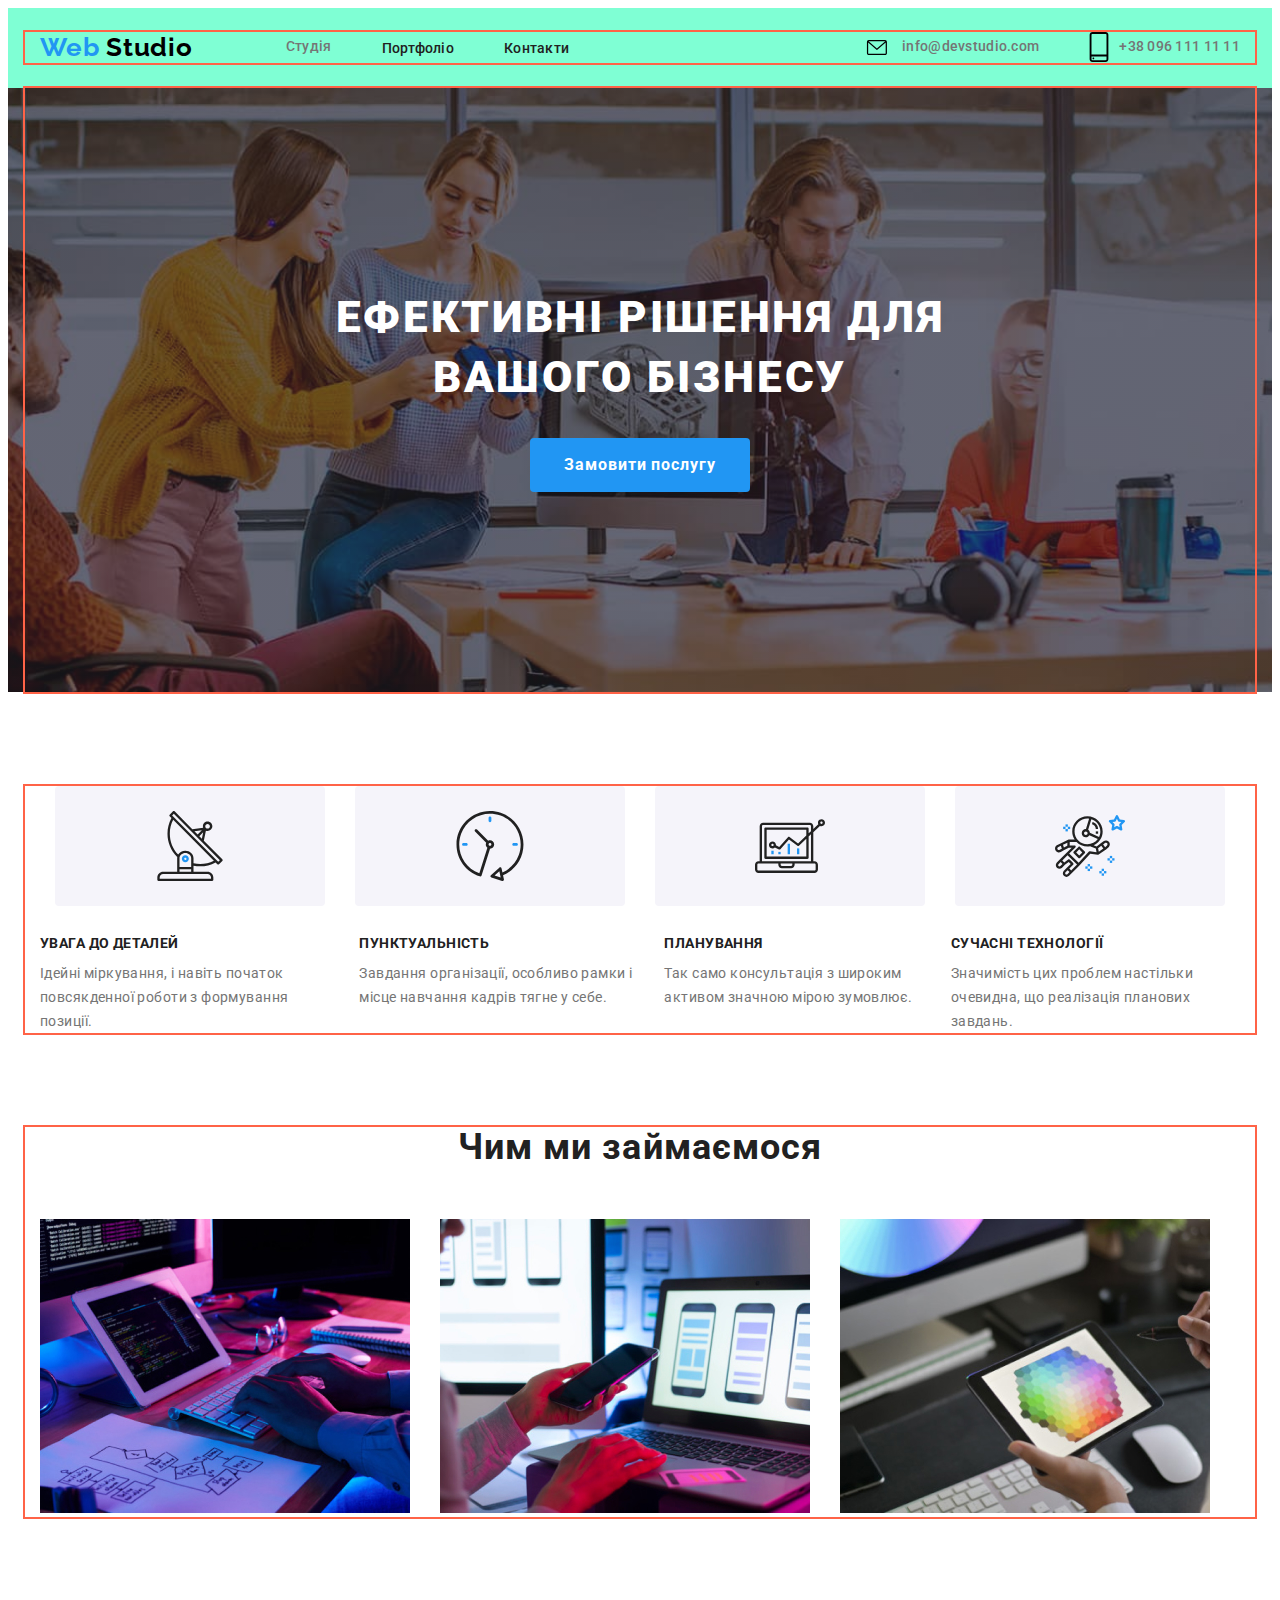
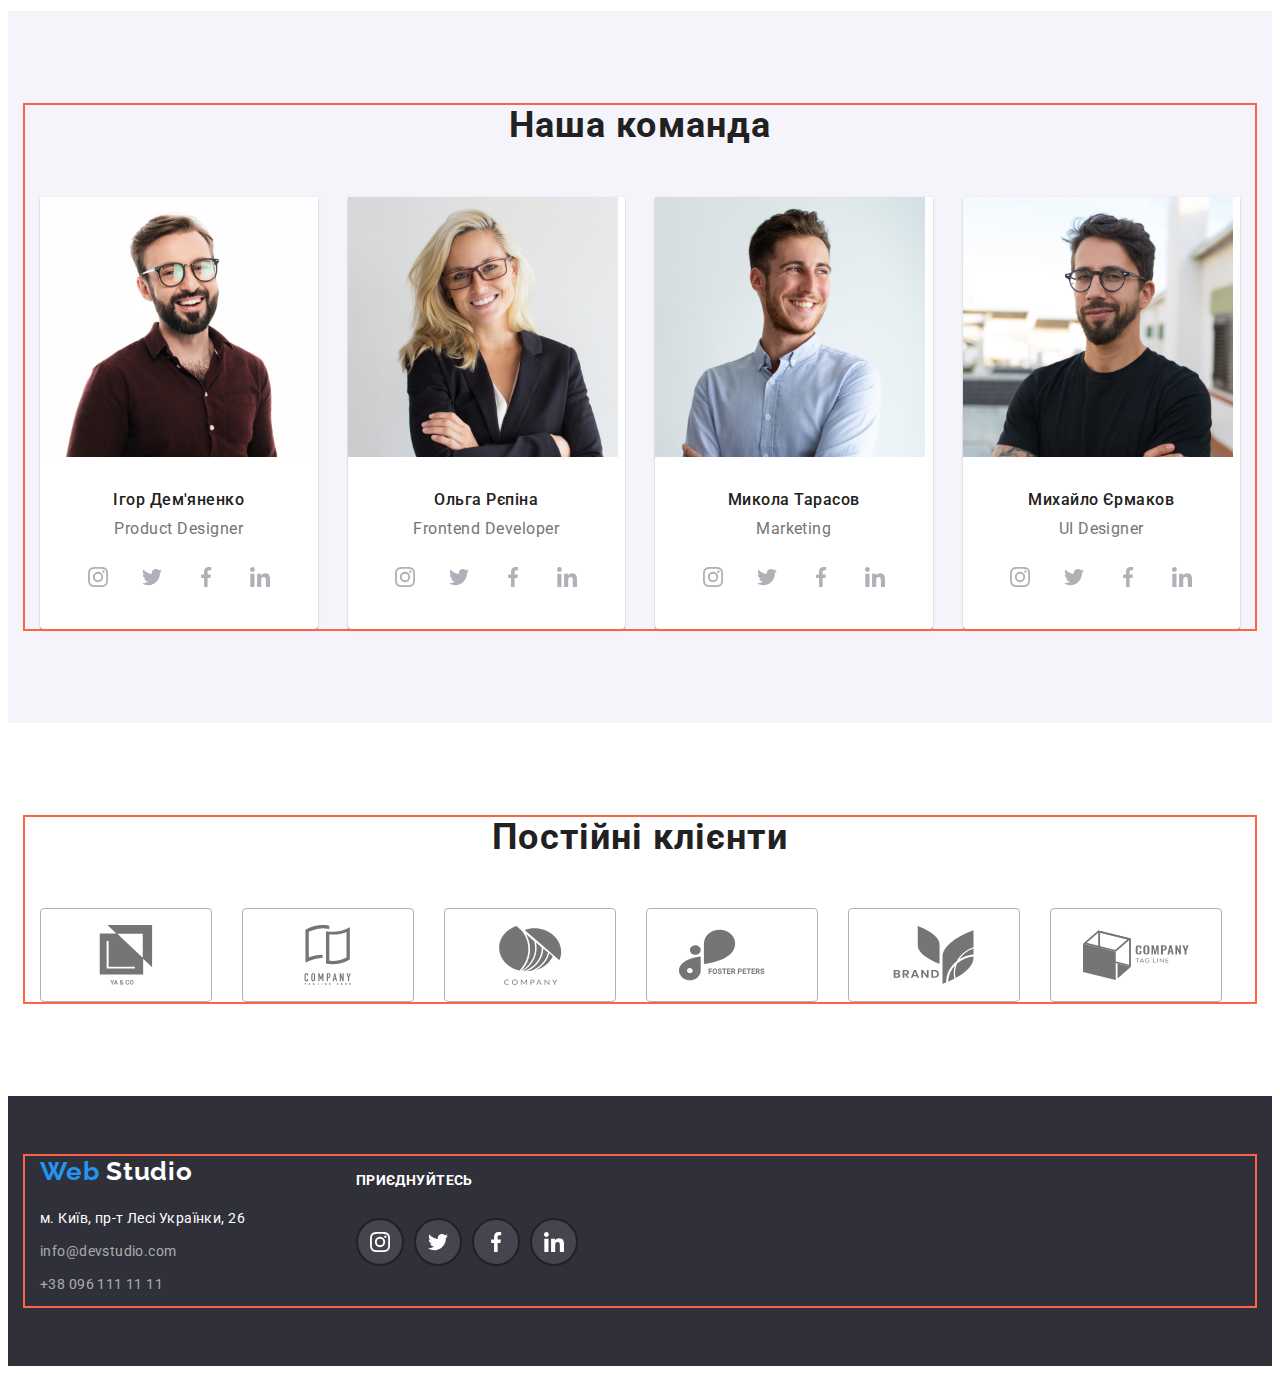
<file: index.html>
<!DOCTYPE html>
<html lang="en">
<head>
    <meta charset="UTF-8">
    <meta http-equiv="X-UA-Compatible" content="IE=edge">
    <meta name="viewport" content="width=device-width, initial-scale=1.0">
    <title>homework1</title>
    <link rel="preconnect" href="https://fonts.googleapis.com">
<link rel="preconnect" href="https://fonts.gstatic.com" crossorigin>
<link rel="preconnect" href="https://fonts.googleapis.com">
<link rel="preconnect" href="https://fonts.gstatic.com" crossorigin>
<link rel="preconnect" href="https://fonts.googleapis.com">
<link rel="preconnect" href="https://fonts.gstatic.com" crossorigin>
<link href="https://fonts.googleapis.com/css2?family=Raleway:wght@700&family=Roboto:wght@400;500;700;900&display=swap" rel="stylesheet">
<link rel="stylesheet" href="https://cdnjs.cloudflare.com/ajax/libs/modern-normalize/1.1.0/modern-normalize.min.css" 
integrity="sha512-wpPYUAdjBVSE4KJnH1VR1HeZfpl1ub8YT/NKx4PuQ5NmX2tKuGu6U/JRp5y+Y8XG2tV+wKQpNHVUX03MfMFn9Q==" 
crossorigin="anonymous" referrerpolicy="no-referrer" />
<link rel="stylesheet" href="./css/styles.css">
</head>
<body>
  <header class="page-header">
    <div class="container header-container">
      <nav class="header-navigation">
          <a href="/" class="nav-links link"> Web <span class="nav-logo link"> Studio </span></a>
        <ul class="heder-list">
            <li> <a href="./index.html" class="nav-link current link">Студія</a></li>
            <li><a href="./portfolio.html"  class="nav-link-head link">Портфоліо</a></li>
            <li><a href=""  class="nav-link-head link">Контакти</a></li>
        </ul>
      </nav>       
           <ul class="heder-list">
              <li>
                  <a  href="mailto:info@devstudio.com" class="nav-link link" >
                    <svg class="komanda-sm-one"  width="30" height="15">
                      <use href="./img/symbol-defs.svg#icon-envelope"></use>
                    </svg>info@devstudio.com</a>
              </li>
              <li> <a href="tel:+380961111111" class="nav-link-tel link" >
                      <svg class="komanda-sm-one"  width="20" height="30">
                        <use href="./img/symbol-defs.svg#icon-smartphone"></use>
                      </svg> +38 096 111 11 11</a>
              </li>
            </ul>
    </div>    
</header>
  <main>
    <section class="fon-section">
      <div class="container section-one">
        <h1 class="main-titele">Ефективні рішення для вашого бізнесу </h1>
        <button type="button" class="button-osnovna"> Замовити послугу </button>
      </div>  
    </section>
    <section class="fon-prioritet">
      <div class="container">
        <ul class="spesok">   
            <li>
              <a class="box" href="">
                <svg class="sresok-picture" widht="70" height="70">
                  <use href="./img/symbol-defs.svg#icon-antenna"></use>
                </svg>
              </a>
            </li>
            <li>
              <a class="box" href="">
                <svg class="sresok-picture" widht="70" height="70">
                  <use href="./img/symbol-defs.svg#icon-clock"></use>
                </svg>
              </a>

            </li>
            <li >
              <a class="box" href="">
                <svg class="sresok-picture"  widht="70" height="70">
                  <use href="./img/symbol-defs.svg#icon-diagram"></use>
                </svg>
              </a>

            </li>
            <li >
              <a class="box" href="">
                <svg class="sresok-picture"  widht="70" height="70">
                  <use href="./img/symbol-defs.svg#icon-astronaut"></use>
                </svg>
              </a>
            </li>
        </ul>
        <ul class="section-two">
          <li>
            <h3  class="prioritet-clas">УВАГА ДО ДЕТАЛЕЙ</h3><p class="prioritet-info">Ідейні міркування, і навіть початок повсякденної роботи з формування позиції.</p>
          </li>
          <li> 
            <h3 class="prioritet-clas">ПУНКТУАЛЬНІСТЬ</h3><p class="prioritet-info">Завдання організації, особливо рамки і місце навчання кадрів тягне у себе.</p>
          </li>
          <li> 
            <h3 class="prioritet-clas">ПЛАНУВАННЯ</h3><p class="prioritet-info">Так само консультація з широким активом значною мірою зумовлює.</p>
          </li>
          <li> 
            <h3 class="prioritet-clas">СУЧАСНІ ТЕХНОЛОГІЇ</h3><p class="prioritet-info">Значимість цих проблем настільки очевидна, що реалізація планових завдань.</p>
          </li>
        </ul>
      </div>
    </section>
    <section class="fon-work">
      <div class="container">
        <h2 class="section-titel">Чим ми займаємося</h2>
      <ul class="srction-foto">
        <li>
          <img src="./img/foto1.jpg" alt="фото1" width="370">
        </li>
        <li>
          <img src="./img/foto2.jpg" alt="фото2"width="370">
        </li>
        <li>
          <img src="./img/foto3.jpg" alt="фото3"width="370">
        </li>
      </ul>
      </div> 
    </section>
    <section class="fon-komanda">
      <div class="container">
        <h2 class="section-titel">Наша команда</h2>
      <ul class="section-komanda">
        <li class="img-foto border">
          <img src="./img/foto4.jpg" alt="фото4" width="270">
          <div class="komanda-text">
            <h3 class="prioritet text-one">Ігор Дем'яненко</h3>
            <p class="prioritet-text">Product Designer</p>
            <ul class="prioritet-spesoc">
              <li class="">
                <a class="prioritet-link" href="">
                  <svg class="komanda-sm"  width="20" height="20">
                    <use href="./img/symbol-defs.svg#icon-instagram"></use>
                  </svg>
                </a>
              </li>
              <li>
                <a class="prioritet-link" href="">
                  <svg class="komanda-sm"  width="20" height="20">
                    <use href="./img/symbol-defs.svg#icon-twitter"></use>
                  </svg>
                </a>
              </li>
              <li>
                <a class="prioritet-link" href="">
                  <svg class="komanda-sm"  width="20" height="20">
                    <use href="./img/symbol-defs.svg#icon-facebook"></use>
                  </svg>
                </a>
              </li>
              <li>
                <a class="prioritet-link" href="">
                  <svg class="komanda-sm"  width="20" height="20">
                    <use href="./img/symbol-defs.svg#icon-linkedin"></use>
                  </svg>
                </a>
              </li>
            </ul>
            
          </div>
        </li>
        <li class="img-foto border">
          <img src="./img/foto5.jpg" alt="фото5" width="270">
          <div class="komanda-text">
            <h3 class="prioritet text-one">Ольга Рєпіна</h3>
            <p class="prioritet-text">Frontend Developer</p>
            <ul class="prioritet-spesoc">
              <li class="">
                <a class="prioritet-link" href="">
                  <svg class="komanda-sm"  width="20" height="20">
                    <use href="./img/symbol-defs.svg#icon-instagram"></use>
                  </svg>
                </a>
              </li>
              <li>
                <a class="prioritet-link" href="">
                  <svg class="komanda-sm"  width="20" height="20">
                    <use href="./img/symbol-defs.svg#icon-twitter"></use>
                  </svg>
                </a>
              </li>
              <li>
                <a class="prioritet-link" href="">
                  <svg class="komanda-sm"  width="20" height="20">
                    <use href="./img/symbol-defs.svg#icon-facebook"></use>
                  </svg>
                </a>
              </li>
              <li>
                <a class="prioritet-link" href="">
                  <svg class="komanda-sm"  width="20" height="20">
                    <use href="./img/symbol-defs.svg#icon-linkedin"></use>
                  </svg>
                </a>
              </li>
            </ul>
          </div>
        </li>
        <li class="img-foto border">
          <img src="./img/foto6.jpg" alt="фото6" width="270">
          <div class="komanda-text">
            <h3 class="prioritet text-one">Микола Тарасов</h3>
            <p class="prioritet-text">Marketing</p>
            <ul class="prioritet-spesoc">
              <li class="">
                <a class="prioritet-link" href="">
                  <svg class="komanda-sm"  width="20" height="20">
                    <use href="./img/symbol-defs.svg#icon-instagram"></use>
                  </svg>
                </a>
              </li>
              <li>
                <a class="prioritet-link" href="">
                  <svg class="komanda-sm"  width="20" height="20">
                    <use href="./img/symbol-defs.svg#icon-twitter"></use>
                  </svg>
                </a>
              </li>
              <li>
                <a class="prioritet-link" href="">
                  <svg class="komanda-sm"  width="20" height="20">
                    <use href="./img/symbol-defs.svg#icon-facebook"></use>
                  </svg>
                </a>
              </li>
              <li>
                <a class="prioritet-link" href="">
                  <svg class="komanda-sm"  width="20" height="20">
                    <use href="./img/symbol-defs.svg#icon-linkedin"></use>
                  </svg>
                </a>
              </li>
            </ul>
          </div>
        </li>
        <li class="img-foto border">
          <img src="./img/foto7.jpg" alt="фото7" width="270">
          <div class="komanda-text">
            <h3 class="prioritet text-one">Михайло Єрмаков</h3>
            <p class="prioritet-text">UI Designer</p>
            <ul class="prioritet-spesoc">
              <li class="">
                <a class="prioritet-link" href="">
                  <svg class="komanda-sm"  width="20" height="20">
                    <use href="./img/symbol-defs.svg#icon-instagram"></use>
                  </svg>
                </a>
              </li>
              <li>
                <a class="prioritet-link" href="">
                  <svg class="komanda-sm"  width="20" height="20">
                    <use href="./img/symbol-defs.svg#icon-twitter"></use>
                  </svg>
                </a>
              </li>
              <li>
                <a class="prioritet-link" href="">
                  <svg class="komanda-sm"  width="20" height="20">
                    <use href="./img/symbol-defs.svg#icon-facebook"></use>
                  </svg>
                </a>
              </li>
              <li>
                <a class="prioritet-link" href="">
                  <svg class="komanda-sm"  width="20" height="20">
                    <use href="./img/symbol-defs.svg#icon-linkedin"></use>
                  </svg>
                </a>
              </li>
            </ul>
          </div> 
        </li>
      </ul>
      </div> 
    </section>
    <section class="client">
      <div class="container">
        <h2 class="section-titel-one">Постійні клієнти</h2>
        <ul class="client-spesoc">
          <li>
            <a class="box-one" href="">
              <svg class="company"  width="106" height="60">
                <use href="./img/symbol-defs.svg#icon-Union"></use>
              </svg>
            </a>
          </li>
          <li>
            <a class="box-one" href="">
              <svg class="komanda-sm"  width="106" height="60">
                <use href="./img/symbol-defs.svg#icon-group"></use>
              </svg>
            </a>
          </li>
          <li>
            <a class="box-one" href="">
              <svg class="komanda-sm" width="106" height="60">
                <use href="./img/symbol-defs.svg#icon-two"></use>
              </svg>
            </a>
          </li>
          <li>
            <a class="box-one" href="">
              <svg class="komanda-sm"  width="106" height="60">
                <use href="./img/symbol-defs.svg#icon-one"></use>
              </svg>
            </a>
          </li>
          <li>
            <a class="box-one" href="">
              <svg class="komanda-sm" width="106" height="60">
                <use href="./img/symbol-defs.svg#icon-three"></use>
              </svg>
            </a>
          </li>
          <li>
            <a class="box-one" href="">
              <svg class="komanda-sm"  width="106" height="60">
                <use href="./img/symbol-defs.svg#icon-compane"></use>
              </svg>
            </a>
          </li>
          
        </ul>
      </div> 
    </section>
  </main>
  <footer class="fon-contack">
    <div class="container footer-socmeregi">
      <div class="one">
        <div class="logo-bottom">
            <a href="/" class="nav-links link">Web <span class="logo-white link">Studio </span></a>
        </div>
        <address>
          <ul>
            <li class="address-contacts"><a href="" class="logo link">м. Київ, пр-т Лесі Українки, 26</a></li>
            <li class="address-contacts"><a href="" class="contack link">info@devstudio.com</a></li>
            <li class="address-contacts"><a href="" class="contack link">+38 096 111 11 11</a></li>
          </ul>
        </address>
      </div>
      <div class="blok-socmeregi">
          <h3 class="socmeregi">приєднуйтесь</h3>
          <ul class="prioritet-spesoc-one">
            <li class="">
              <a class="prioritet-link-one" href="">
                <svg class="komanda-sm" width="20" height="20">
                  <use href="./img/symbol-defs.svg#icon-instagram"></use>
                </svg>
              </a>
            </li>
            <li>
              <a class="prioritet-link-one" href="">
                <svg class="komanda-sm"  width="20" height="20">
                  <use href="./img/symbol-defs.svg#icon-twitter"></use>
                </svg>
              </a>
            </li>
            <li>
              <a class="prioritet-link-one" href="">
                <svg class="komanda-sm"  width="20" height="20">
                  <use href="./img/symbol-defs.svg#icon-facebook"></use>
                </svg>
              </a>
            </li>
            <li>
              <a class="prioritet-link-one" href="">
                <svg class="komanda-sm"  width="20" height="20">
                  <use href="./img/symbol-defs.svg#icon-linkedin"></use>
                </svg>
              </a>
            </li>
          </ul>
        </div>   
      </div>
    </div>     
  </footer>
</body>
</html>
</file>
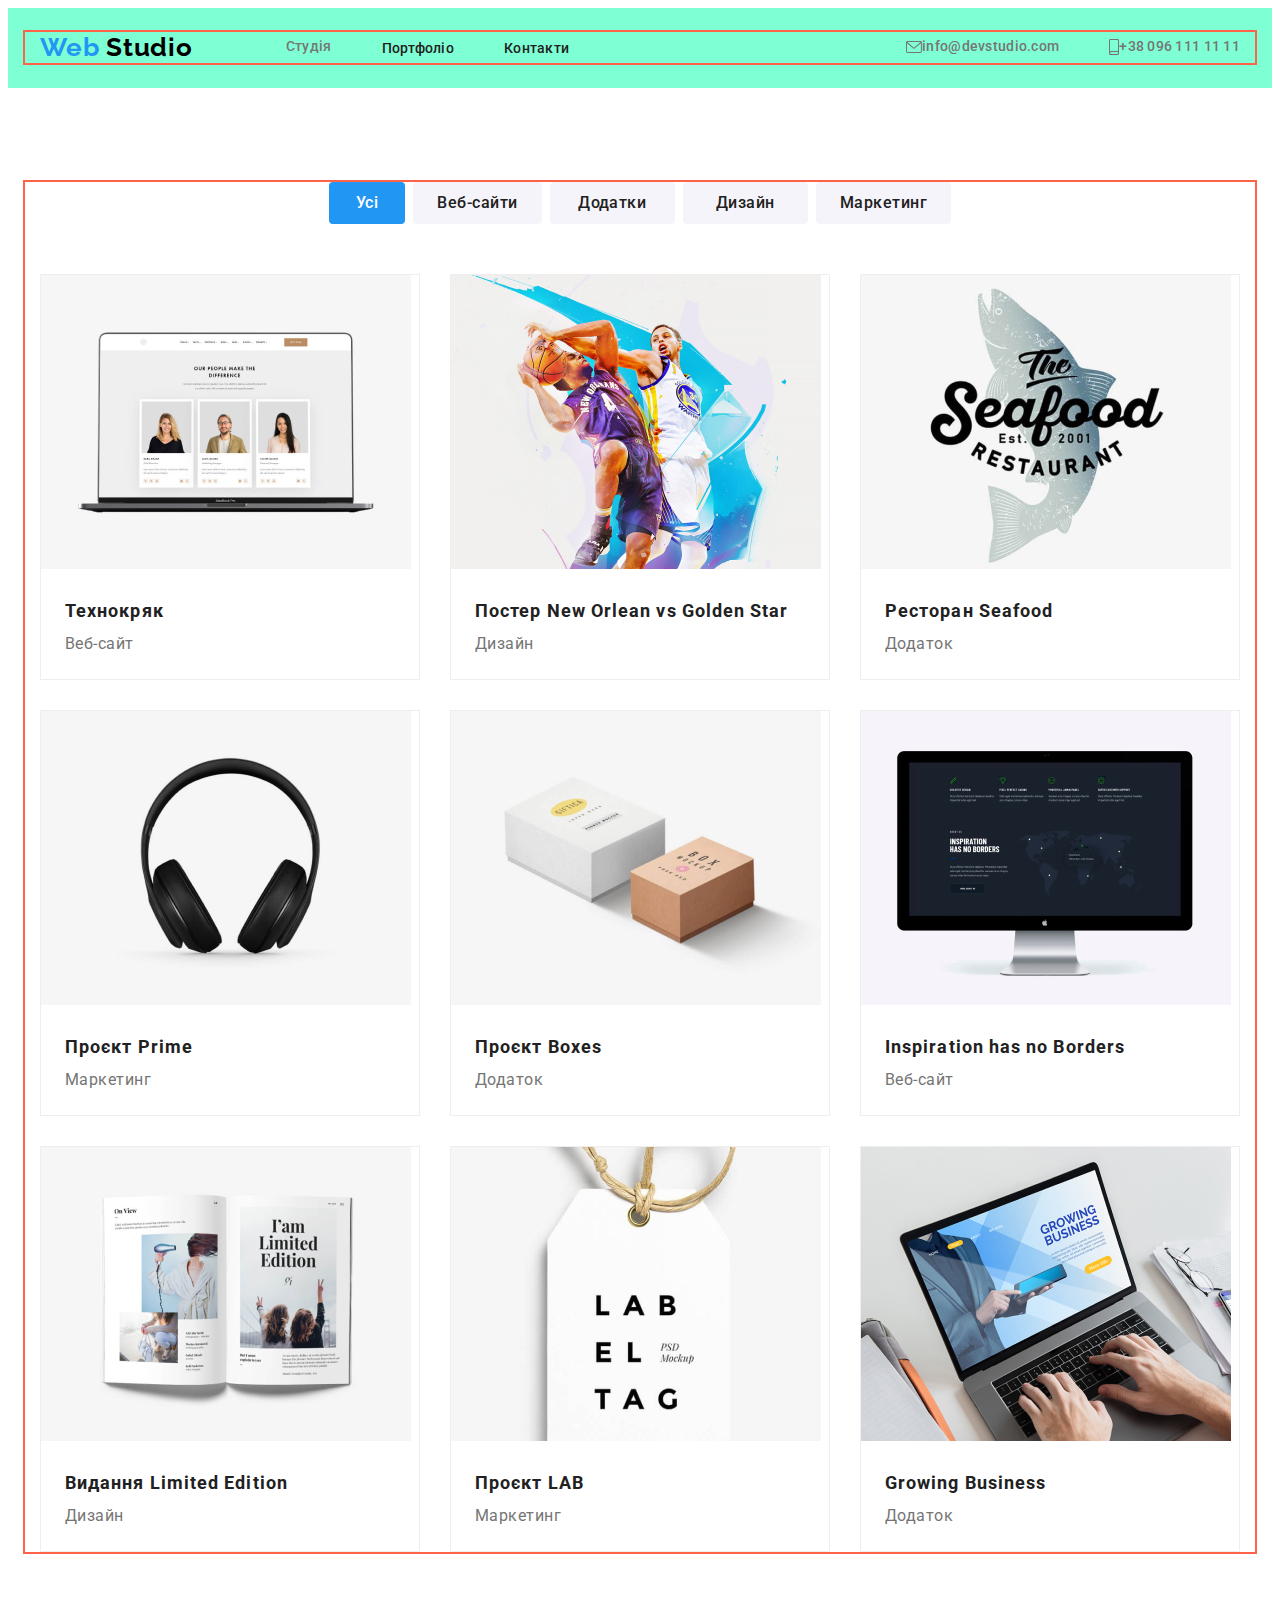
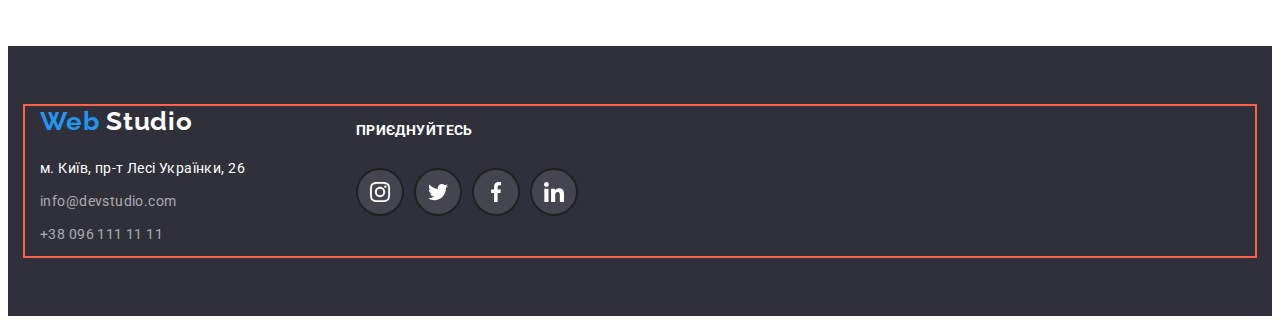
<file: portfolio.html>
<!DOCTYPE html>
<html lang="en">
<head>
    <meta charset="UTF-8">
    <meta http-equiv="X-UA-Compatible" content="IE=edge">
    <meta name="viewport" content="width=device-width, initial-scale=1.0">
    <title>homework1</title>
    <link rel="preconnect" href="https://fonts.googleapis.com">
<link rel="preconnect" href="https://fonts.gstatic.com" crossorigin>
<link rel="preconnect" href="https://fonts.googleapis.com">
<link rel="preconnect" href="https://fonts.gstatic.com" crossorigin>
<link href="https://fonts.googleapis.com/css2?family=Raleway:wght@700&family=Roboto:wght@400;500;700;900&display=swap" rel="stylesheet">
<link rel="stylesheet" href="https://cdnjs.cloudflare.com/ajax/libs/modern-normalize/1.1.0/modern-normalize.min.css" 
integrity="sha512-wpPYUAdjBVSE4KJnH1VR1HeZfpl1ub8YT/NKx4PuQ5NmX2tKuGu6U/JRp5y+Y8XG2tV+wKQpNHVUX03MfMFn9Q==" 
crossorigin="anonymous" referrerpolicy="no-referrer" />
<link rel="stylesheet" href="./css/styles.css">
</head>
<body>
<header class="page-header">
  <div class="container header-container">
      <nav class="header-navigation">
          <a href="/" class="nav-links link"> Web <span class="nav-logo link"> Studio </span></a>
          <ul class="heder-list">
              <li> <a href="./index.html" class="nav-link link">Студія</a></li>
              <li><a href="./portfolio.html"  class="nav-link-head current link"> Портфоліо</a></li>
              <li><a href=""  class="nav-link-head link">Контакти</a></li>
          </ul>
      </nav> 
          <ul class="heder-list">
              <li><a href="mailto:info@devstudio.com" class="nav-link link" >
                <svg class="komanda-sm  mail"  width="16" height="12">
                  <use href="./img/symbol-defs.svg#icon-envelope"></use>
                </svg> info@devstudio.com</a></li>
              <li><a href="tel:+380961111111" class="nav-link-tel link" >
                <svg class="komanda-sm"  width="10" height="16">
                  <use href="./img/symbol-defs.svg#icon-smartphone"></use>
                </svg>+38 096 111 11 11</a>
              </li>
          </ul>
  </div> 
</header>
  <main>
    <section class="fon-prioritet">
      <div class="container">
        <ul class="container-button">
            <li>
            <button type="button" class="button-all">Усі</button>
            </li>
            <li> 
            <button type="button" class="button">Веб-сайти</button>
            </li>
            <li> 
            <button type="button" class="button">Додатки</button>
            </li>
            <li> 
            <button type="button" class="button">Дизайн</button>
            </li>
            <li> 
            <button type="button" class="button">Маркетинг</button>
            </li>
      </ul>
      <ul class="container-foto">
          <li class="foto-stop border-one">
            <a class="link" href="">
              <img src="./img/foto8.jpg" alt="фото8" width="370">
              <div class="menu">
                <h3 class="prioritet-titel ">Технокряк</h3>
                <p class="prioritet-texts">Веб-сайт</p>
              </div>
            </a>            
          </li>
          <li class="foto-stop border-one">
            <a class="link" href="">
              <img src="./img/foto9.jpg" alt="фото9" width="370">
                <div class="menu" >
                  <h3 class="prioritet-titel">Постер New Orlean vs Golden Star</h3>
                  <p class="prioritet-texts">Дизайн</p>
                </div> 
            </a>          
          </li>
          <li class="foto-stop border-one ">
            <a class="link" href="">
              <img src="./img/foto10.jpg" alt="фото10" width="370">
                <div class="menu">
                  <h3 class="prioritet-titel">Ресторан Seafood</h3>
                  <p class="prioritet-texts">Додаток</p>
                </div> 
            </a>           
          </li>
          <li class="foto-stop border-one">
            <a class="link" href="">
              <img src="./img/foto11.jpg" alt="фото11" width="370">
                <div class="menu">
                  <h3 class="prioritet-titel">Проєкт Prime</h3>
                  <p class="prioritet-texts">Маркетинг</p>
                </div> 
           </a>
          </li>
          <li class="foto-stop border-one">
            <a class="link" href="">
              <img src="./img/foto12.jpg" alt="фото12" width="370">
                <div class="menu">
                  <h3 class="prioritet-titel">Проєкт Boxes</h3>
                  <p class="prioritet-texts">Додаток</p>
                </div>
            </a>           
          </li>
          <li class="foto-stop border-one">
            <a class="link" href="">
              <img src="./img/foto13.jpg" alt="фото13" width="370">
                <div class="menu">
                  <h3 class="prioritet-titel">Inspiration has no Borders</h3>
                  <p class="prioritet-texts">Веб-сайт</p>
                </div> 
            </a>            
          </li>
          <li class="foto-stop border-one">
            <a class="link" href="">
              <img src="./img/foto14.jpg" alt="фото14" width="370">
                <div class="menu">
                  <h3 class="prioritet-titel">Видання Limited Edition</h3>
                  <p class="prioritet-texts">Дизайн</p>
                </div>
            </a>            
          </li>
          <li class="foto-stop border-one">
            <a class="link" href="">
              <img src="./img/foto15.jpg" alt="фото15" width="370">
                <div class="menu">
                  <h3 class="prioritet-titel">Проєкт LAB</h3>
                  <p class="prioritet-texts">Маркетинг</p>
                </div>
            </a>            
          </li>
          <li class="foto-stop border-one">
            <a class="link" href="">
              <img src="./img/foto16.jpg" alt="фото16" width="370">
                <div class="menu  ">
                  <h3 class="prioritet-titel">Growing Business</h3>
                  <p class="prioritet-texts">Додаток</p>
                </div>
            </a>           
          </li>
      </ul>
      </div>  
    </section>
  </main>
  <footer class="fon-contack">
    <div class="container footer-socmeregi">
      <div class="one">
        <div class="logo-bottom">
            <a href="/" class="nav-links link">Web <span class="logo-white link">Studio </span></a>
        </div>
        <address>
          <ul>
            <li class="address-contacts"><a href="" class="logo link">м. Київ, пр-т Лесі Українки, 26</a></li>
            <li class="address-contacts"><a href="" class="contack link">info@devstudio.com</a></li>
            <li class="address-contacts"><a href="" class="contack link">+38 096 111 11 11</a></li>
          </ul>
        </address>
      </div>
      <div class="blok-socmeregi">
          <h3 class="socmeregi">приєднуйтесь</h3>
          <ul class="prioritet-spesoc-one">
            <li class="">
              <a class="prioritet-link-one" href="">
                <svg class="komanda-sm"  widht="20" height="20">
                  <use href="./img/symbol-defs.svg#icon-instagram"></use>
                </svg>
              </a>
            </li>
            <li>
              <a class="prioritet-link-one" href="">
                <svg class="komanda-sm"  widht="20" height="20">
                  <use href="./img/symbol-defs.svg#icon-twitter"></use>
                </svg>
              </a>
            </li>
            <li>
              <a class="prioritet-link-one" href="">
                <svg class="komanda-sm"  widht="20" height="20">
                  <use href="./img/symbol-defs.svg#icon-facebook"></use>
                </svg>
              </a>
            </li>
            <li>
              <a class="prioritet-link-one" href="">
                <svg class="komanda-sm"  widht="20" height="20">
                  <use href="./img/symbol-defs.svg#icon-linkedin"></use>
                </svg>
              </a>
            </li>
          </ul>
        </div>   
      </div>
    </div>     
  </footer>
</body>
</html>
</file>
<file: css/styles.css>
:root {--title-text-color: #212121;
    --text-color: #757575;
    --acsent-color:#2196F3;
    --fon-prioritet-color: #F5F5F5; 
    --fon-komanda-color: #F5F4FA; 
    --fon-contact-color: #2F303A;   
}

body {
    font-family: "Roboto", sans-serif; 
    font-size: normal;

}

.link {
    text-decoration: none;

}
.nav-logo {color: #000000;
    font-family: 'Raleway';
font-style: normal;
font-weight: 700;
font-size: 26px;
line-height: 1.19;
letter-spacing: 0.03em;
}

ul {
    padding: 0px;
    margin: 0px;
    list-style: none;
}

.section-two {
    display: inline;
    display: flex;
    gap: 30px;   
}

.logo, a.contack {
    font-style: normal;
}
h1, h2, h3, p {
        margin-top: 0px;
        margin-bottom: 0px;   
}


.container {
    width: 1200px;
    padding-left: 15px;
    padding-right: 15px;
    margin: 0 auto;
outline: 2px solid tomato ;
}
.section {
    padding-top: 94px;
    padding-bottom: 94px;
}

.heder-list {
    display: flex;
     gap: 50px;
    align-items: center;
    margin-left: auto;  
    }

.header-navigation {
    display: flex;
    align-items: center;
    
}
.header-container {
    display: flex;
    align-items: center;

    }

.page-header {
    background-color: aquamarine;
    padding-top: 24px;
    padding-bottom: 25px;

    }

.nav-links {
    color: var(--acsent-color);
    font-family: 'Raleway';
font-style: normal;
font-weight: 700;
font-size: 26px;
line-height: 1.19;
letter-spacing: 0.03em;
margin-right: 93px;

}
.nav-link { 
    color:var(--text-color);
    font-weight: 500;
font-size: 14px;
line-height: 1.14;
letter-spacing: 0.02em;
display: flex;
align-items:center;
}
.komanda-sm-one{
    padding-right: 10px;
    color: var(--text-color);

}

.nav-link:hover, .nav-link:focus, .komanda-sm-one:hover, 
.komanda-sm-one:focus {
    color: var(--acsent-color);
}
.nav-link .current { 
    color: #000000;
}

.nav-link-head {
    color: var(--title-text-color);
    font-weight: 500;
font-size: 14px;
line-height: 1.14;
letter-spacing: 0.02em;
}

.nav-link-head:hover,.nav-link-head:focus
 {color:#2196F3;}

.nav-link-tel {
    color: var(--text-color);
    font-weight: 500;
font-size: 14px;
line-height: 1.14;
letter-spacing: 0.02em;
display: flex;
align-items:center;
}
.nav-link-tel:hover,  .nav-link-tel:focus {
    color: var(--acsent-color);
}

.logo-white { 
    font-family: 'Raleway';
font-weight: 700;
font-size: 26px;
line-height: 1.19;
letter-spacing: 0.03em;
color: #FFFFFF ;
}
.logo-bottom {
    margin-bottom: 20px;
}

.fon-prioritet {
    padding-top: 94px;
    padding-bottom: 94px;
}

h3.prioritet {
    color: var(--title-text-color);
   font-weight: 500;
font-size: 16px;
line-height: 1.18;
text-align: center;
letter-spacing: 0.03em;
  }

.prioritet-clas {
    color: var(--title-text-color);
    font-weight: 700;
font-size: 14px;
line-height: 1.14;
letter-spacing: 0.03em;
text-transform: uppercase;
padding-bottom: 10px;
}
.prioritet-info {
    color: var(--text-color);
   font-weight: 400;
font-size: 14px;
line-height: 1.71;
letter-spacing: 0.03em;
}  


.prioritet-text {
    color: var(--text-color);
font-weight: 400;
font-size: 16px;
line-height: 1.18;
text-align: center;
letter-spacing: 0.03em;

  }
.section-titel {
    color: var(--title-text-color);
 font-weight: 700;
font-size: 36px;
line-height: 1.16;
text-align: center;
letter-spacing: 0.03em;
margin-bottom: 50px;
}

.fon-section {
    background-color: #2F303A;
    background-image:linear-gradient(rgba(47, 48, 58, 0.4),
     rgba(47, 48, 58, 0.4)), url(../img/foto19.jpg);
    background-position: center;
    background-size: cover;   
}

.section-one {
    padding-top: 200px;
    padding-bottom: 200px;
}

.main-titele {   
font-weight: 900;
font-size: 44px;
line-height: 1.36;
text-align: center;
letter-spacing: 0.06em;
text-transform: uppercase;
color: #FFFFFF;
margin-bottom: 30px;
width: 696px;
margin: 0px auto;
margin-bottom: 30px;
}

.fon-work {
    padding-top: 0px;
    padding-bottom: 94px;
}

 .fon-komanda { 
    background-color: var(--fon-komanda-color) ;
    padding-top: 94px; 
    padding-bottom: 94px;
  }
  
  .fon-contack {
    background-color: var(--fon-contact-color);
    padding-top: 60px;
    padding-bottom: 60px;
  }

.contack {
font-family: 'Roboto';
 font-size: 14px;
line-height: 1.71;
letter-spacing: 0.03em;
color: rgba(255, 255, 255, 0.6);
}
.contack:hover, .contack:focus  {
    color: var(--acsent-color);
}

.logo {
    font-size: 14px;
line-height: 1.71;
letter-spacing: 0.03em;
color: #FFFFFF;
}

.button-osnovna {
   background-color: var(--acsent-color);
   font-family: 'Roboto';
font-weight: 700;
font-size: 16px;
line-height: 1.88;
display: flex;
align-items: center;
text-align: center;
letter-spacing: 0.06em;
color: #FFFFFF;  
cursor: pointer;
border-radius: 4px;
margin:0 auto;
min-width: 216px;
padding: 10px 32px;
border: 2px solid transparent;
    } 

.button {
    color: var(--title-text-color);
    background-color: var(--fon-komanda-color);
    font-family: 'Roboto';
font-weight: 500;
font-size: 16px;
line-height: 1.62;
text-align: center;
letter-spacing: 0.03em;
cursor: pointer;
border-radius: 4px;
min-width: 125px;
padding: 6px 22px;
border: 2px solid transparent;
}

.button-all {
        background-color: var(--acsent-color);
        font-family: 'Roboto';
        font-weight: 500;
        font-size: 16px;
        line-height: 1.62;      
        text-align: center;
        letter-spacing: 0.03em;  
        color: #FFFFFF;
        cursor: pointer;
        border-radius: 4px;
        min-width: 73px;
        padding: 6px 25px;
        border: 2px solid var(--acsent-color);

}

.prioritet-titel {
    color: var(--title-text-color);
   font-weight: 700;
font-size: 18px;
line-height: 2;
letter-spacing: 0.06em;
}
.prioritet-texts {
    font-weight: 400;
font-size: 16px;
line-height: 1.88;
letter-spacing: 0.03em;
color:var(--text-color);
}
.srction-foto {
    display: flex;
    gap: 30px;
}

.section-komanda {
    display: flex;
    gap: 30px;
}

.img-foto {
    width: calc((100% - 90px) /4);
}
.container-foto {
    display: flex;
    flex-wrap: wrap;
    gap: 30px;
}
.foto-stop {
    width: calc((100% - 60px) /3);
    
}
.container-button {
    display: flex;
    gap: 8px;
    justify-content: center;
    margin-bottom: 50px;
}
.komanda-text {
    padding-top: 30px;
    padding-bottom: 30px;    
}
.text-one {
    margin-bottom: 10px;
}
.menu {
    padding-top: 20px;
    padding-bottom: 20px;
    padding-right: 24px;
    padding-left: 24px; 
}
    
.address-contacts {
    display: flex;
    margin-bottom: 9px;
    width: 231px;
}
.box:nth-child(1), .box:nth-child(2), 
.box:nth-child(3), .box:nth-child(4) {
    display: flex;
    width: 270px;
    height: 120px;
    background: #F5F4FA;
    border-radius: 4px;
    margin-bottom: 30px;
    align-items: center;
    justify-content: center;   
}
.spesok {
    display: flex;
    align-items: center;
    justify-content: center;
    gap: 30px;
}

.sresok-picture {
    fill: #AFB1B8;
}
.prioritet-spesoc {
    display: flex;
    align-items: center;
    margin-top: 16px;
    justify-content:center;
    gap: 10px;
}

.prioritet-spesoc-one {
    display: flex;
    align-items: center;
    margin-top: 0px;
    justify-content:center;
    gap: 10px;
}
.prioritet-link {
    width: 44px;
    height: 44px;
    border-radius: 50%;
    background-color: transparent;
    display: flex;
    align-items: center;
    justify-content: center;
    color: #AFB1B8;
   }

.komanda-sm {
  fill: currentColor;
}
.prioritet-link:hover, 
.prioritet-link:focus {
background-color: var(--acsent-color);
color: #FFFFFF;
}

.client {
    padding-top: 94px;
    padding-bottom: 94px;
}
.socmeregi {
font-family: 'Roboto';
font-style: normal;
font-weight: 700;
font-size: 14px;
line-height: 16px;
letter-spacing: 0.03em;
text-transform: uppercase;
color: #FFFFFF;
}
.blok-socmeregi {
    display: flex;
    width: 206px;
    margin-top: 16px;
    gap: 10px;
    flex-direction: column;
}
.socmeregi-one {
    display: flex;
}
.box-one {
    display: flex;
    width: 170px;
    height: 92px;
    border: 1px solid #AFB1B8;
    align-items: center;
    justify-content: center;
    border-radius: 4px;
    color: var(--text-color);       
}
.company {
    fill: currentColor;
}
.box-one:hover, .company:hover,
.box-one:focus, .company:hover {
    border: 1px solid var(--acsent-color);
    color: var(--acsent-color);
}

.client-spesoc {
    display: flex;
    gap: 30px;
}
.section-titel-one {
font-family: 'Roboto';
font-weight: 700;
font-size: 36px;
line-height: 1.16;
text-align: center;
letter-spacing: 0.03em;
color: #212121;
margin-bottom: 50px;
}

.border {
background: #FFFFFF;
box-shadow: 0px 1px 3px rgba(0, 0, 0, 0.12), 
0px 1px 1px rgba(0, 0, 0, 0.14), 
0px 2px 1px rgba(0, 0, 0, 0.2);
border-radius: 0px 0px 4px 4px;
}
.border-one {
    box-sizing: border-box;
    font-style: normal;
background: #FFFFFF;
border: 1px solid #EEEEEE;
}

.border-one:hover, .border-one:focus {
box-shadow: 0px 1px 1px rgba(0, 0, 0, 0.12), 
0px 4px 4px rgba(0, 0, 0, 0.06), 
1px 4px 6px rgba(0, 0, 0, 0.16);
}

.footer-socmeregi {
    display: flex;
    gap: 70px;
  }

.button-all:hover, .button-all:focus {
    background: #2196F3;
    box-shadow: 0px 3px 1px rgba(0, 0, 0, 0.1),
     0px 1px 2px rgba(0, 0, 0, 0.08),
      0px 2px 2px rgba(0, 0, 0, 0.12);
}
.button:hover,.button:focus {
    background: var(--acsent-color);
    box-shadow: 0px 3px 1px rgba(0, 0, 0, 0.1),
     0px 1px 2px rgba(0, 0, 0, 0.08),
      0px 2px 2px rgba(0, 0, 0, 0.12);
}

.one, .blok-socmeregi {
        align-items: baseline;
}
             
.socmeregi {
    margin-bottom: 20px;
}

.button {
    fill: currentColor;
  }
  .button:hover, 
  .button:focus {
  background-color: var(--acsent-color);
  color: #FFFFFF;
  }


  .prioritet-link-one {
    width: 44px;
    height: 44px;
    border-radius: 50%;
    background: rgba(255, 255, 255, 0.1);;
    border: 2px solid var(--title-text-color);
    display: flex;
    align-items: center;
    justify-content: center;
    color: #FFFFFF;
   }

.komanda-sm {
  fill: currentColor;
}
.prioritet-link-one:hover, 
.prioritet-link-one:focus {
background-color: var(--acsent-color);
color: #FFFFFF;
}
</file>
